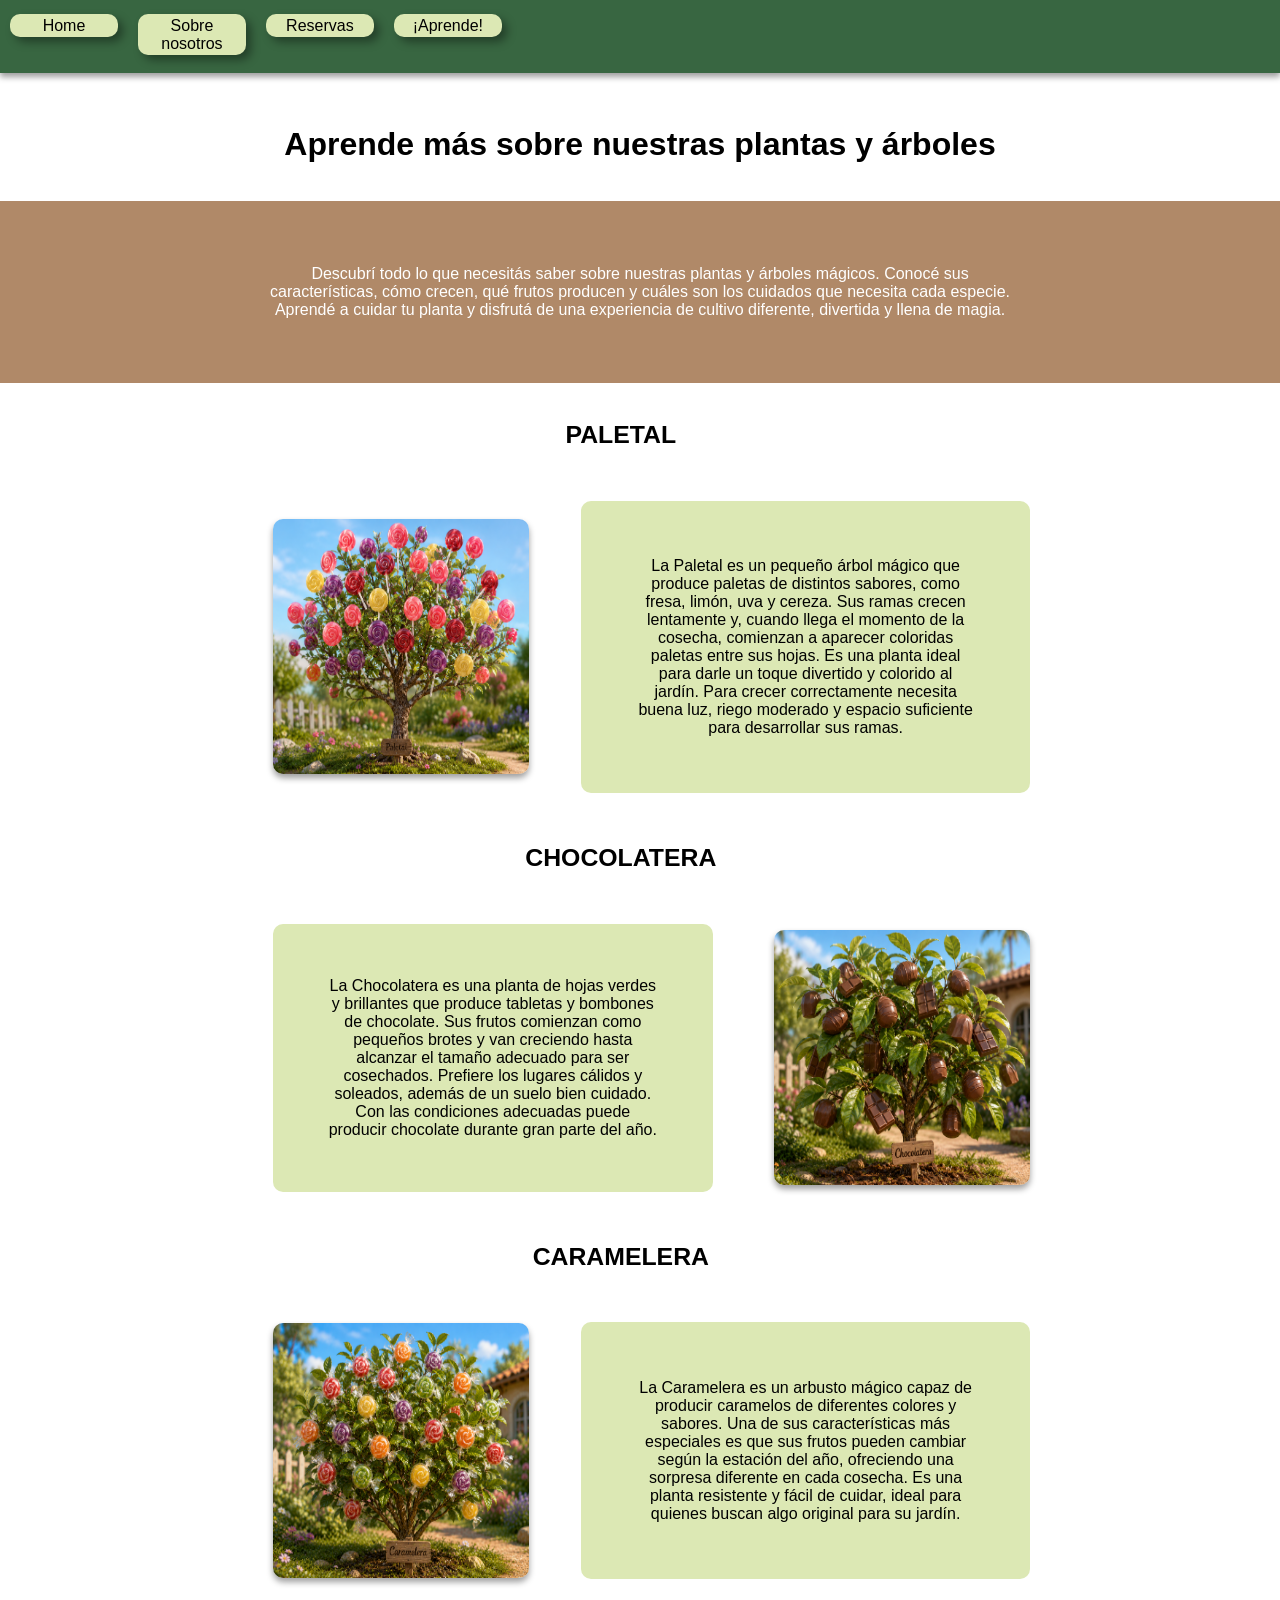
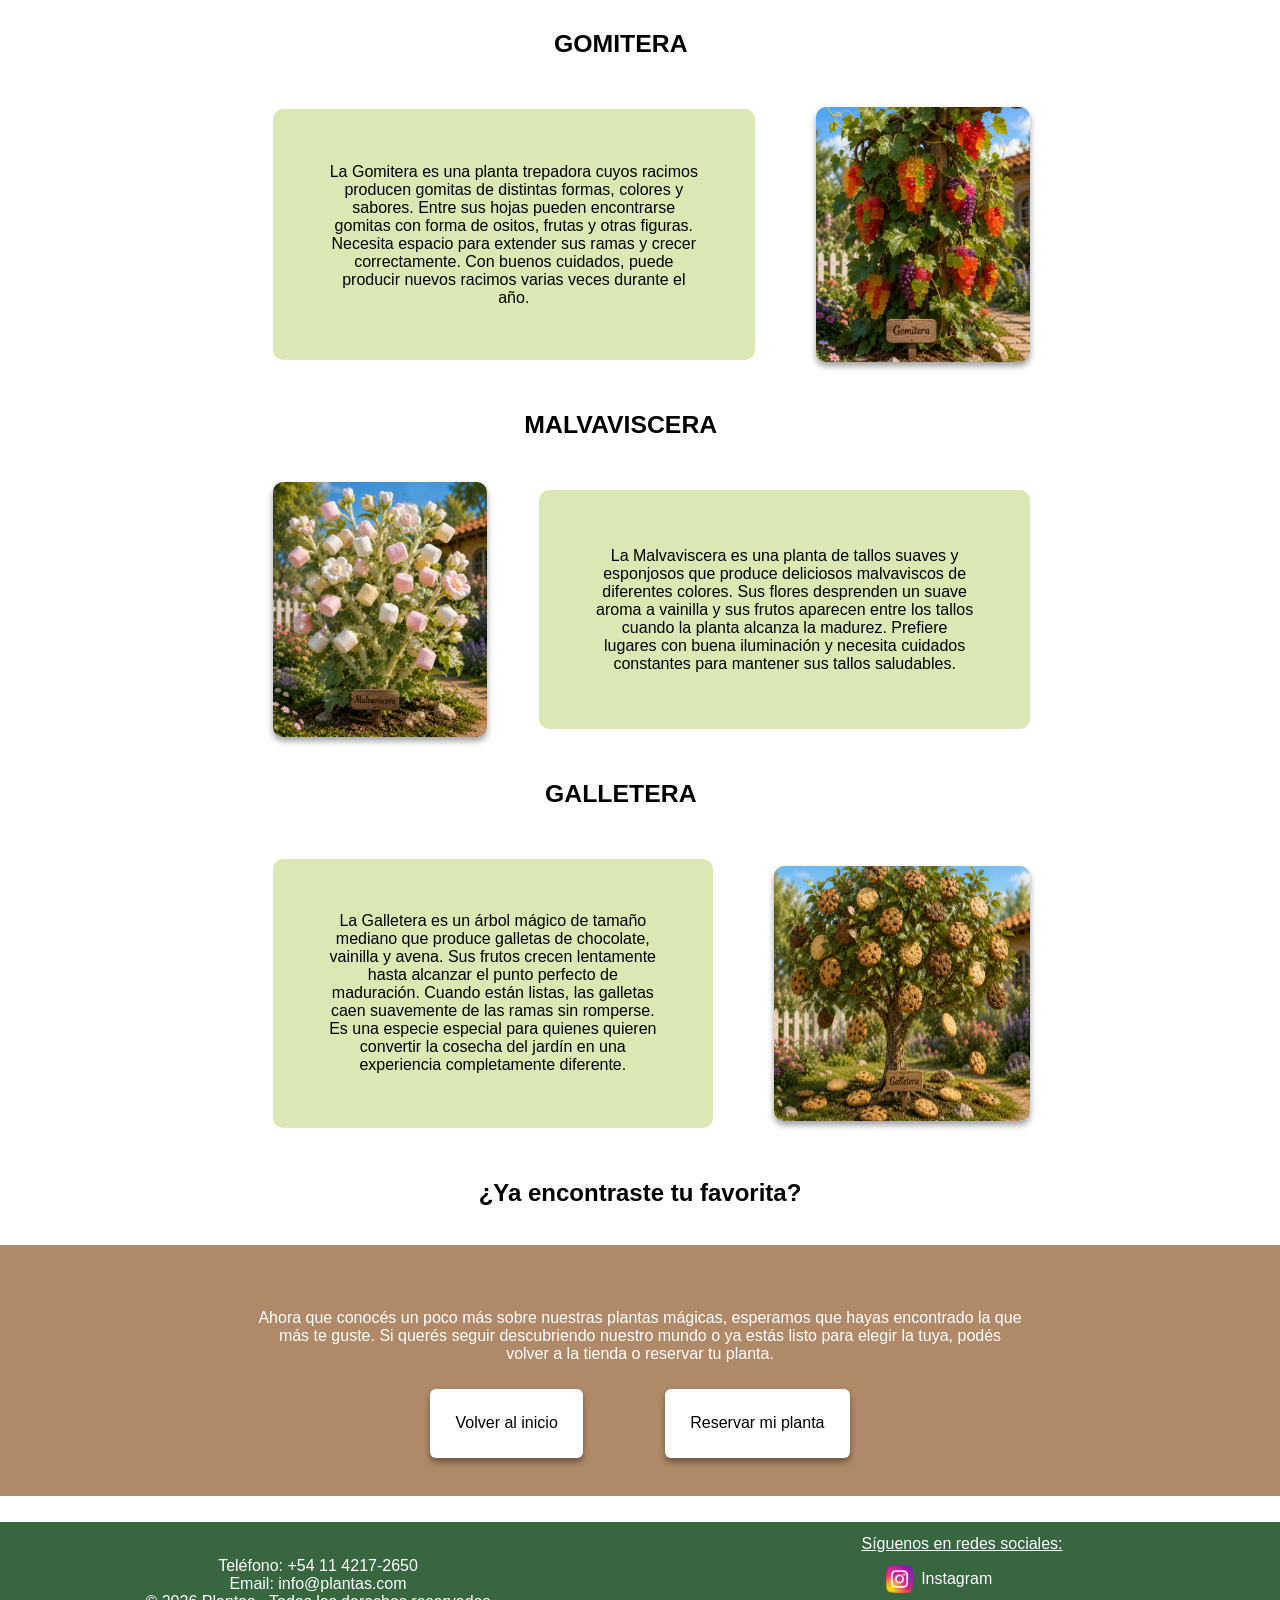
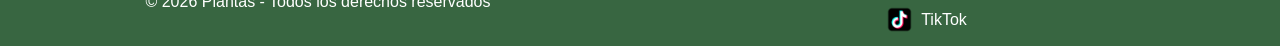
<file: Aprende.html>
<!DOCTYPE html>
<html lang="en">
<head>
    <meta charset="UTF-8">
    <meta name="viewport" content="width=device-width, initial-scale=1.0">
    <title>Aprende más</title>
    <link rel="stylesheet" href="styles.css">
</head>
<body>
    <header>    
        <nav>
            <ul>
                <li><a href="Index.html">Home</a></li>
                <li><a href="Nosotros.html">Sobre nosotros</a></li>
                <li><a href="Reservar.html">Reservas</a></li>
                <li><a href="Aprende.html">¡Aprende!</a></li>
            </ul>
        </nav>
    </header>

    <main>
        <h1>Aprende más sobre nuestras plantas y árboles</h1>
        <section class="parrafo">
            <p>Descubrí todo lo que necesitás saber sobre nuestras plantas y árboles mágicos. Conocé sus características, cómo crecen, qué frutos producen y cuáles son los cuidados que necesita cada especie. Aprendé a cuidar tu planta y disfrutá de una experiencia de cultivo diferente, divertida y llena de magia.</p>
        </section>
        <section class="aprender">
            <h3>PALETAL</h3>
            <div class="normal">
                <img src="img/paletal.png" alt="Paletal">
                <p>La Paletal es un pequeño árbol mágico que produce paletas de distintos sabores, como fresa, limón, uva y cereza. Sus ramas crecen lentamente y, cuando llega el momento de la cosecha, comienzan a aparecer coloridas paletas entre sus hojas. Es una planta ideal para darle un toque divertido y colorido al jardín. Para crecer correctamente necesita buena luz, riego moderado y espacio suficiente para desarrollar sus ramas.</p>
            </div>
            <h3>CHOCOLATERA</h3>
            <div class = "invertido">
                <img src="img/chocolatera.png" alt="Chocolatera">
                <p>La Chocolatera es una planta de hojas verdes y brillantes que produce tabletas y bombones de chocolate. Sus frutos comienzan como pequeños brotes y van creciendo hasta alcanzar el tamaño adecuado para ser cosechados. Prefiere los lugares cálidos y soleados, además de un suelo bien cuidado. Con las condiciones adecuadas puede producir chocolate durante gran parte del año.</p>
            </div>
            <h3>CARAMELERA</h3>
            <div class="normal">
                <img src="img/caramelera.png" alt="Caramelera">
                <p>La Caramelera es un arbusto mágico capaz de producir caramelos de diferentes colores y sabores. Una de sus características más especiales es que sus frutos pueden cambiar según la estación del año, ofreciendo una sorpresa diferente en cada cosecha. Es una planta resistente y fácil de cuidar, ideal para quienes buscan algo original para su jardín.</p>
            </div>
            <h3>GOMITERA</h3>
            <div class = "invertido">
                <img src="img/gomitera.png" alt="Gomitera">
                <p>La Gomitera es una planta trepadora cuyos racimos producen gomitas de distintas formas, colores y sabores. Entre sus hojas pueden encontrarse gomitas con forma de ositos, frutas y otras figuras. Necesita espacio para extender sus ramas y crecer correctamente. Con buenos cuidados, puede producir nuevos racimos varias veces durante el año.</p>
            </div>
            <h3>MALVAVISCERA</h3>
            <div class="normal">
                <img src="img/malvaviscera.png" alt="Malvaviscera">
                <p>La Malvaviscera es una planta de tallos suaves y esponjosos que produce deliciosos malvaviscos de diferentes colores. Sus flores desprenden un suave aroma a vainilla y sus frutos aparecen entre los tallos cuando la planta alcanza la madurez. Prefiere lugares con buena iluminación y necesita cuidados constantes para mantener sus tallos saludables.</p>
            </div>
            <h3>GALLETERA</h3>
            <div class = "invertido">
                <img src="img/galletera.png" alt="Galletera">
                <p>La Galletera es un árbol mágico de tamaño mediano que produce galletas de chocolate, vainilla y avena. Sus frutos crecen lentamente hasta alcanzar el punto perfecto de maduración. Cuando están listas, las galletas caen suavemente de las ramas sin romperse. Es una especie especial para quienes quieren convertir la cosecha del jardín en una experiencia completamente diferente.</p>
            </div>
        </section>
            <h2>¿Ya encontraste tu favorita?</h2>
        <section class="parrafo">
            <p>Ahora que conocés un poco más sobre nuestras plantas mágicas, esperamos que hayas encontrado la que más te guste. Si querés seguir descubriendo nuestro mundo o ya estás listo para elegir la tuya, podés volver a la tienda o reservar tu planta.</p>
            <a href="index.html" class="boton_aprender">Volver al inicio</a>
            <a href="Reservar.html" class="boton_aprender">Reservar mi planta</a>
        </section>
    </main>
    <footer>
    <div class="Contacto">
        <p>Teléfono: +54 11 4217-2650</p>
        <p>Email: info@plantas.com</p>
        <p>© 2026 Plantas - Todos los derechos reservados</p>
    </div>
    <div class="Redes_Sociales">
        <p>Síguenos en redes sociales:</p>
        <div>
            <img src=img/instagram.png alt="Instagram">
            <a href="#">Instagram</a>
        </div>
        <div>
            <img src="img/TikTok.png" alt="TikTok">
            <a href="#">TikTok</a>
        </div>
    </div>
    </footer>

</body>
</html>
</file>
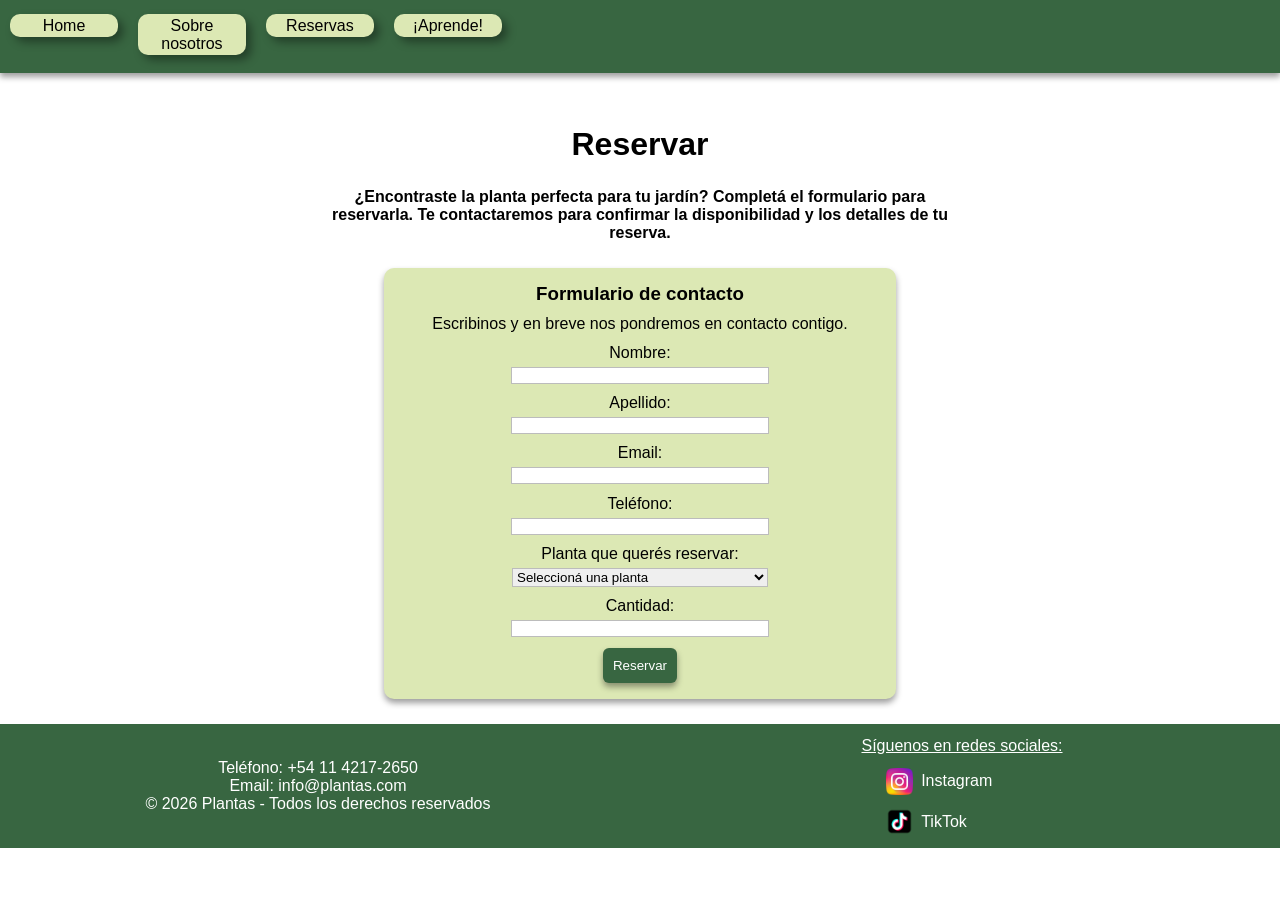
<file: Reservar.html>
<!DOCTYPE html>
<html lang="en">
<head>
    <meta charset="UTF-8">
    <meta name="viewport" content="width=device-width, initial-scale=1.0">
    <link rel="stylesheet" href="styles.css">
    <title>Reservar</title>
</head>
<body>
    <header>    
        <nav>
            <ul>
                <li><a href="Index.html">Home</a></li>
                <li><a href="Nosotros.html">Sobre nosotros</a></li>
                <li><a href="Reservar.html">Reservas</a></li>
                <li><a href="Aprende.html">¡Aprende!</a></li>
            </ul>
        </nav>
    </header>

    <main>
        <h1>Reservar</h1>
        <h4>¿Encontraste la planta perfecta para tu jardín? Completá el formulario para reservarla. Te contactaremos para confirmar la disponibilidad y los detalles de tu reserva.</h4>
        <div class="formulario">
            <section class="contenedor_formulario">
                <h3>Formulario de contacto</h3>
                <p>Escribinos y en breve nos pondremos en contacto contigo.</p>
                <form>
                    <label>Nombre:</label><br>
                    <input type="text"><br>
                    <label>Apellido:</label><br>
                    <input type="text"><br>
                    <label>Email:</label><br>
                    <input type="email"><br>
                    <label>Teléfono:</label><br>
                    <input type="tel"><br>
                    <label>Planta que querés reservar:</label><br>
                    <select name="planta">
                        <option>Seleccioná una planta</option>
                        <option>Paletal</option>
                        <option>Chocolatera</option>
                        <option>Caramelera</option>
                        <option>Gomitera</option>
                        <option>Malvaviscera</option>
                        <option>Galletera</option>
                    </select><br>
                    <label>Cantidad:</label><br>
                    <input type="number" min="1" max="10"><br>
                    <button type="submit" class="boton_form">Reservar</button>
                </form>
            </section>
        </div>
    </main>
    <footer>
    <div class="Contacto">
        <p>Teléfono: +54 11 4217-2650</p>
        <p>Email: info@plantas.com</p>
        <p>© 2026 Plantas - Todos los derechos reservados</p>
    </div>
    <div class="Redes_Sociales">
        <p>Síguenos en redes sociales:</p>
        <div>
            <img src=img/instagram.png alt="Instagram">
            <a href="#">Instagram</a>
        </div>
        <div>
            <img src="img/TikTok.png" alt="TikTok">
            <a href="#">TikTok</a>
        </div>
    </div>
    </footer>
</body>
</html>
</file>
<file: styles.css>
*{
  padding: 0;
  margin: 0;
  font-family:'Gill Sans', 'Gill Sans MT', Calibri, 'Trebuchet MS', sans-serif
}
header{
  background-color: #386641;
  position: fixed;
  width: 100%;
  box-shadow: 0px 4px 6px #00000062;
  padding-bottom: 0.3%;
  padding-top: 0.3%;
}
header div{
  width: 20%;
  float: right;
}
header div ul{
  width: 100%;
  display: inline-block;
  list-style: none;
}
header ul li a {
  color: #000000;
  text-decoration: none;
}
nav{
  width: 80%;
  display: inline-block;
}
header nav ul li {
  width: 10%;
  float: left;
  margin: 1%;
  padding: 0.25%;
  border-radius: 10px;
  text-align: center;
  background-color: #DCE8B4;
  box-shadow: 5px 5px 10px #00000062;
  border: none;
}
header nav ul{
  width: 100%;
  display: inline-block;
  list-style: none;
}
footer{
  width: 100%;
  background-color: #386641;
  color: #ffffff;
  margin-top:2%;
  width: 100%;
  display: grid;
  grid-template-rows: repeat(1, 1fr);
  grid-template-columns: repeat(2, 1fr);
  gap: 8px;
  text-align: center;
  align-items:center;
}
.Redes_Sociales{
  text-align: center;
  margin-top:2%;
}
.Redes_Sociales p{
  margin-bottom: 2%;
  text-decoration:underline;
}
.Redes_Sociales img{
  width: 7%;
  height: 7%;
  margin-right: 2%;
}
.Redes_Sociales div{
  display: flex;
  align-items: center;
  margin-left:38%;
  margin-bottom:2%;
}
.Redes_Sociales div a{
  text-decoration: none;
  color: #ffffff;
}
main{
  padding-top:100px;
  text-align: center;
  width: 100%;
}
main p{
  width: 60%;
  margin-left: 20%;
  margin-top: 2%;
  margin-bottom: 2%
}
h1{
  margin: 2%;
}
h4{
  margin-left:25%;
  margin-right:25%;
  margin-bottom:2%;
}
.layout {
  width: 100%;
  display: grid;
  grid-template-rows: repeat(2, 1fr);
  grid-template-columns: repeat(3, 1fr);
  gap: 8px;
}
.layout img{
  width: 65%;
  height: 50%;
  box-shadow: 0px 4px 6px #00000062;
  border-radius: 10px;
  margin-top: 5%;
}
.boton {
  display: inline-block;
  background-color: #DCE8B4;
  color: #000000;
  padding: 2%;
  border: none;
  border-radius: 6px;
  cursor: pointer;
  text-decoration: none;
  box-shadow: 0px 4px 6px #00000062;
}
.boton:hover {
  background-color: #bbc59c;
}
section{
  margin-top:3%;
  width: 100%;
}
.comentarios{
  width: 100%;
  display: flex;
  gap: 16px;
  flex-wrap: wrap;
  justify-content: space-around;
}
.comentario{
  width: 25.5%;
  margin: 2%;
  border-radius: 10px;
  box-shadow: 0px 4px 6px #00000062;
  background-color: #DCE8B4;
  padding-top: 3%;
  padding-bottom: 3%;
  text-align: center;
}
.comentario img{
  width: 49%;
  box-shadow: 0px 4px 6px #00000062;
  margin-bottom: 3%;
  height: 174px;
  border-radius: 50%;
  margin-top: 5%;
}
.parrafo{
  background-color: #B08968;
  color: white;
  padding-top: 3%;
  padding-bottom: 3%;
}
.parrafo .boton{
  background-color: #ffffff;
}
.parrafo .boton:hover{
  background-color: #dadada;
}
.nosotros, .aprender{
  width: 80%;
  margin-left: 8.5%;
}
.nosotros h3, .aprender h3{
  font-size: 155%;
}
.nosotros div, .aprender div{
  margin-top: 3%;
  margin-bottom: 3%;
  display: flex;
  align-items: center;
  justify-content: space-between;
  gap: 5%;
}
.normal p{
  margin-left:0.1%;
  margin-right: 10%;
  background-color: #DCE8B4;
  border-radius: 10px;
  padding: 5.5%;
}
.normal img{
  width: 25%;
  height: 255px;
  box-shadow: 0px 4px 6px #00000062;
  border-radius: 10px;
  margin-left:16%;
}
.invertido{
  flex-direction: row-reverse;
}
.invertido p{
  margin-right: 1%;
  margin-left:16%;
  background-color: #DCE8B4;
  border-radius: 10px;
  padding: 5.2%;
}
.invertido img{
  width: 25%;
  height: 255px;
  box-shadow: 0px 4px 6px #00000062;
  border-radius: 10px;
  margin-right:10%;
}
.formulario{
  background-color: #DCE8B4;
  width: 40%;
  margin-left:30%;
  box-shadow: 0px 4px 6px #00000062;
  border-radius: 10px;
}
.formulario p{
  width:108%;
  margin-left:-4%;
}
.contenedor_formulario{
  padding-top: 3%;
  padding-bottom: 3%;
}
input, select
{
  width: 50%;
  margin-top: 1%;
  margin-bottom: 2%;
  border: 1px solid #bcbcbc;
}
.boton_form{
  display: inline-block;
  background-color: #386641;
  color: #ffffff;
  padding: 2%;
  border: none;
  border-radius: 6px;
  cursor: pointer;
  text-decoration: none;
  box-shadow: 0px 4px 6px #00000062;
}
.boton_form:hover {
  background-color: #234e2d;
}
.boton_aprender{
  display: inline-block;
  background-color: #ffffff;
  color: #000000;
  padding: 2%;
  border: none;
  border-radius: 6px;
  cursor: pointer;
  text-decoration: none;
  box-shadow: 0px 4px 6px #00000062;
  margin-left: 3%;
  margin-right: 3%;
}
</file>
